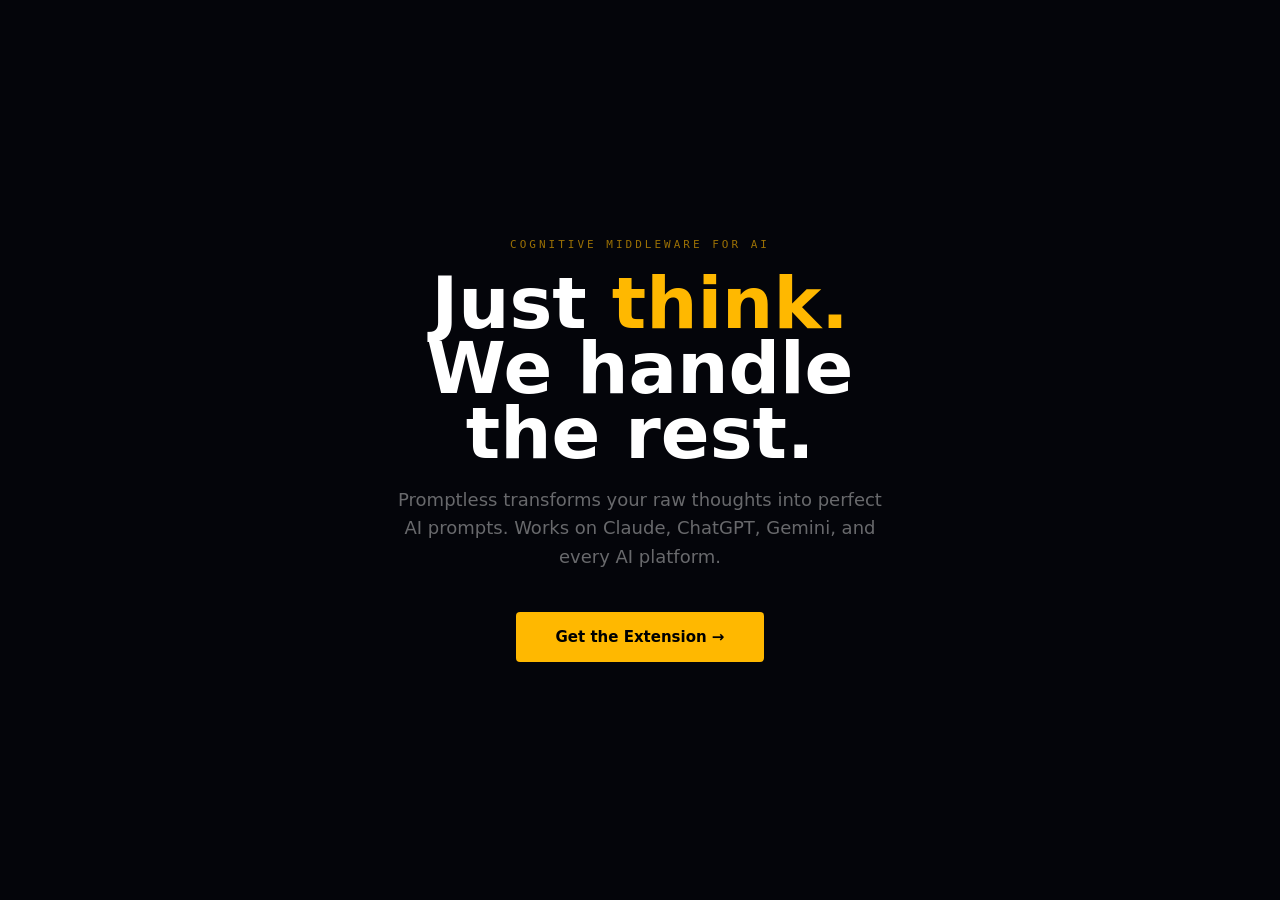
<file: index.html>
<!DOCTYPE html><html><head><meta charset="UTF-8"><title>Promptless</title>
<style>*{margin:0;padding:0;box-sizing:border-box;}body{background:#04050A;color:#fff;font-family:system-ui;display:flex;flex-direction:column;align-items:center;justify-content:center;min-height:100vh;text-align:center;padding:40px;}h1{font-size:72px;font-weight:900;color:#fff;line-height:0.9;margin-bottom:20px;}.gold{color:#FFB800;}p{font-size:18px;color:rgba(255,255,255,0.4);max-width:500px;line-height:1.6;margin-bottom:40px;}.btn{background:#FFB800;color:#000;padding:16px 40px;border-radius:4px;font-size:15px;font-weight:800;text-decoration:none;}.tag{font-family:monospace;font-size:11px;letter-spacing:3px;color:rgba(255,184,0,0.6);margin-bottom:20px;}</style>
</head><body>
<div class="tag">COGNITIVE MIDDLEWARE FOR AI</div>
<h1>Just <span class="gold">think.</span><br>We handle<br>the rest.</h1>
<p>Promptless transforms your raw thoughts into perfect AI prompts. Works on Claude, ChatGPT, Gemini, and every AI platform.</p>
<a href="https://github.com/ramjane88/promptless" class="btn">Get the Extension →</a>
</body></html>
</file>
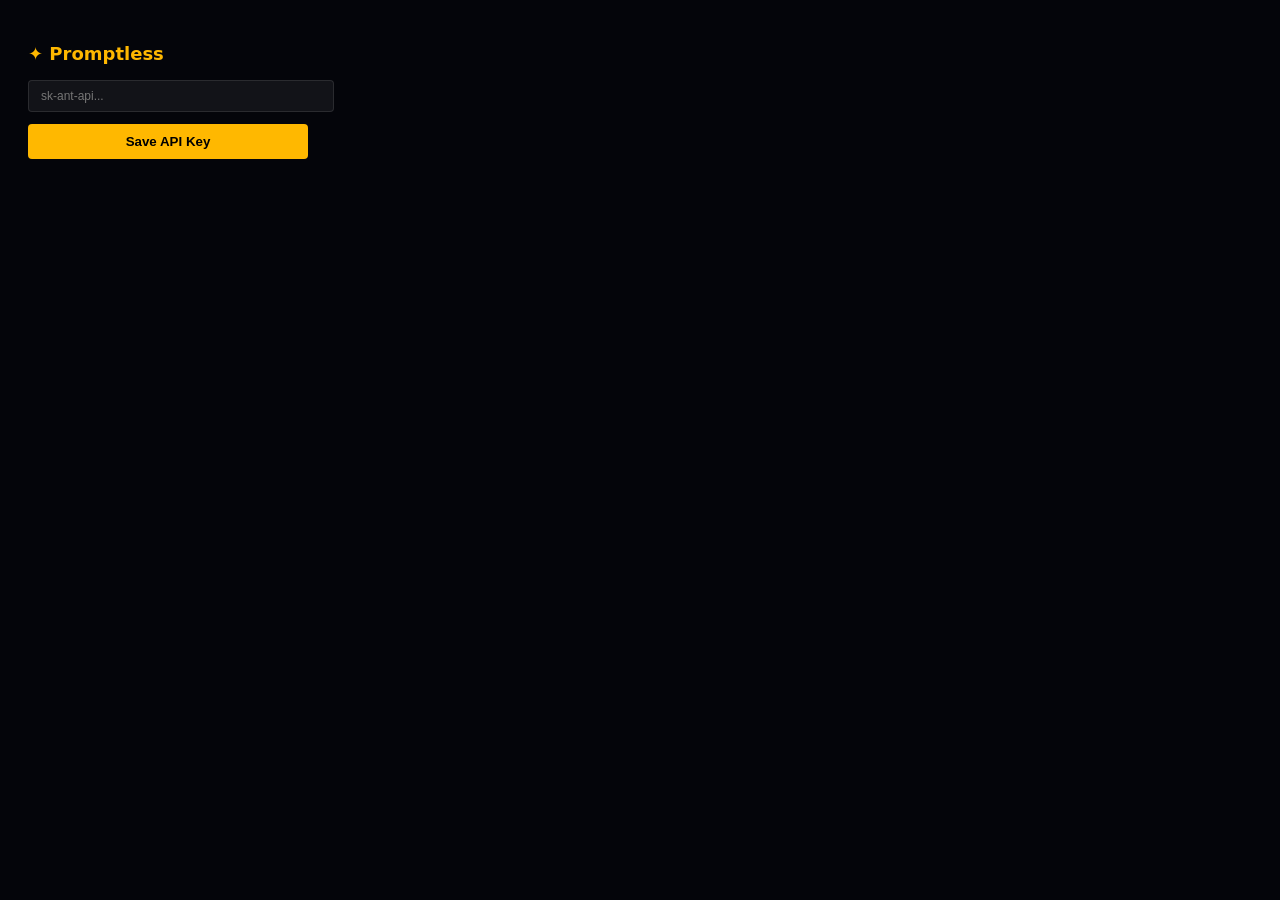
<file: extension/popup.html>
<!DOCTYPE html><html><head><meta charset="UTF-8">
<style>body{width:280px;background:#04050A;color:#fff;font-family:system-ui;padding:20px;}h2{color:#FFB800;margin-bottom:16px;font-size:18px;}input{width:100%;background:rgba(255,255,255,0.06);border:1px solid rgba(255,255,255,0.1);border-radius:4px;padding:8px 12px;color:#fff;font-size:12px;margin-bottom:12px;outline:none;}button{width:100%;background:#FFB800;color:#000;border:none;padding:10px;border-radius:4px;font-weight:700;cursor:pointer;}#s{font-size:11px;color:#00ff88;margin-top:8px;text-align:center;}</style></head>
<body><h2>✦ Promptless</h2><input type="password" id="k" placeholder="sk-ant-api..."><button onclick="save()">Save API Key</button><div id="s"></div>
<script>chrome.storage.sync.get(['apiKey'],r=>{if(r.apiKey)document.getElementById('k').value=r.apiKey;});function save(){const k=document.getElementById('k').value.trim();if(!k)return;chrome.storage.sync.set({apiKey:k},()=>{document.getElementById('s').textContent='✓ Saved!';});}</script></body></html>
</file>
